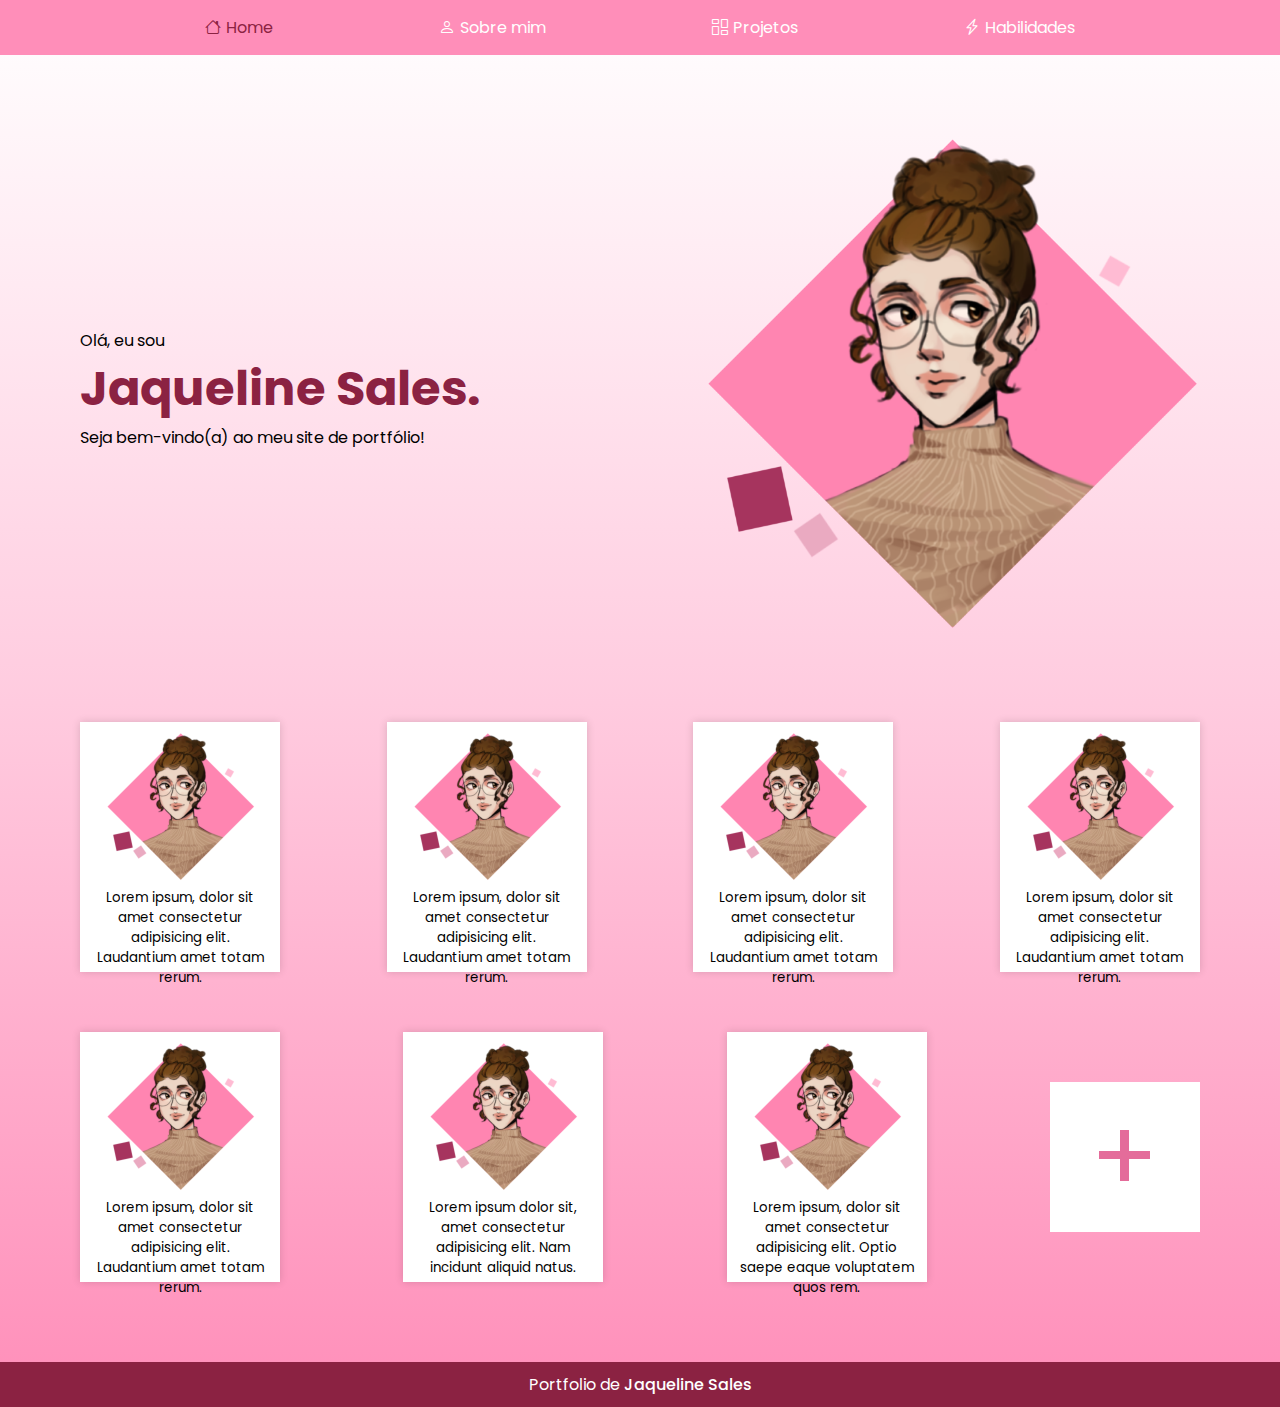
<file: index.html>
<!DOCTYPE html>
<html lang="en">
<head>
    <meta charset="UTF-8">
    <meta name="viewport" content="width=device-width, initial-scale=1.0">
    <title>Home|Projeto de portfolio</title>
    <link rel="stylesheet" href="css/style.css">
    <link rel="stylesheet" href="https://cdn.jsdelivr.net/npm/bootstrap-icons@1.11.3/font/bootstrap-icons.min.css">
</head>
<body>
    <header>
        <nav class="menu-lateral">
            <div class="btn-expandir">
                <i class="bi bi-justify"></i>
            </div>
            <ul>
                <li class="item-menu">
                    <a class="active" href="#">
                        <span class="icon">
                            <i class="bi bi-house"></i>
                        </span>
                        <span class="txt-link">Home</span>
                    </a>
                </li>
                <li class="item-menu">
                    <a href="sobre-mim.html">
                        <span class="icon">
                            <i class="bi bi-person"></i>
                        </span>
                        <span class="txt-link">Sobre mim</span>
                    </a>
                </li>
                <li class="item-menu">
                    <a href="projetos.html">
                        <span class="icon">
                            <i class="bi bi-columns-gap"></i>
                        </span>
                        <span class="txt-link">Projetos</span>
                    </a>
                </li>
                <li class="item-menu">
                    <a href="habilidades.html">
                        <span class="icon">
                            <i class="bi bi-lightning-charge"></i>
                        </span>
                        <span class="txt-link">Habilidades</span>
                    </a>
                </li>
            </ul>

        </nav>
    </header>
    <main>
        <section class="group-apresentacao">
            <div class="apresentacao-txt">
                <p>Olá, eu sou</p>
                <h1>Jaqueline Sales.</h1>
                <p>Seja bem-vindo(a) ao meu site de portfólio!</p>
            </div>
            <div class="apresentacao-img">
                <picture>
                    <source media="(max-width: 300px)" srcset="imagens/avatar-eu(150px).png" type="image/png" class="img-avatar-pequena">
                    <source media="(max-width:700px)" srcset="imagens/avatar-eu(300px).png" type="image/png" class="img-avatar-media"> 
                    <img src="imagens/avatar-eu.png" alt="Ilustração de Jaqueline Sales" class="img-avatar-grande">
                </picture>
            </div>
        </section>
        <section class="group-projetos">
            <button class="btn-proj">
                <img src="imagens/avatar-eu(150px).png" alt="">
                <p>Lorem ipsum, dolor sit amet consectetur adipisicing elit. Laudantium amet totam rerum.</p>
            </button>
            <button class="btn-proj">
                <img src="imagens/avatar-eu(150px).png" alt="">
                <p>Lorem ipsum, dolor sit amet consectetur adipisicing elit. Laudantium amet totam rerum.</p>
            </button>
            <button class="btn-proj">
                <img src="imagens/avatar-eu(150px).png" alt="">
                <p>Lorem ipsum, dolor sit amet consectetur adipisicing elit. Laudantium amet totam rerum.</p>
            </button>
            <button class="btn-proj">
                <img src="imagens/avatar-eu(150px).png" alt="">
                <p>Lorem ipsum, dolor sit amet consectetur adipisicing elit. Laudantium amet totam rerum.</p>
            </button>
            <button class="btn-proj">
                <img src="imagens/avatar-eu(150px).png" alt="">
                <p>Lorem ipsum, dolor sit amet consectetur adipisicing elit. Laudantium amet totam rerum.</p>
            </button>
            <button class="btn-proj">
                <img src="imagens/avatar-eu(150px).png" alt="">
                <p>Lorem ipsum dolor sit, amet consectetur adipisicing elit. Nam incidunt aliquid natus.</p>
            </button>
            <button class="btn-proj">
                <img src="imagens/avatar-eu(150px).png" alt="">
                <p>Lorem ipsum, dolor sit amet consectetur adipisicing elit. Optio saepe eaque voluptatem quos rem.</p>
            </button>
            <button class="btn-proj-mais">
                <p>+</p>
            </button>
        </section>
    </main>
    <footer>
        <p>Portfolio de <a href="https://github.com/jaquelinebsales" target="_blank">Jaqueline Sales</a></p>
    </footer>
</body>
</html>
</file>
<file: css/style.css>
@charset 'UTF-8';
@import url('https://fonts.googleapis.com/css2?family=Bebas+Neue&family=Passion+One:wght@400;700;900&family=Poppins:ital,wght@0,100;0,200;0,300;0,400;0,500;0,600;0,700;0,800;0,900;1,100;1,200;1,300;1,400;1,500;1,600;1,700;1,800;1,900&family=Sriracha&display=swap');

*{
    margin: 0px;
    padding: 0px;
    font-family: "Poppins", serif;
}
:root{
    --rosa-muito-claro: rgb(255, 224, 236);
    --rosa-claro: rgb(255, 203, 223);
    --rosa-padrao: rgb(255, 142, 185);
    --rosa-escuro: rgb(228, 108, 154);
    --rosa-muito-escuro: rgb(139, 34, 66);
    --shadow: 0px 0px 10px rgba(0, 0, 0, 0.200);
}
body{
    background-image: linear-gradient(to bottom, white, var(--rosa-claro), var(--rosa-padrao));
}

/*CABEÇALHO*/

.btn-expandir{
    display: none;
}


.menu-lateral {    
    width: 100%;
    padding: 10px 0px;
    background-color: var(--rosa-padrao);
    display: flex;
    justify-content: center;
    align-items: center;

}


.menu-lateral ul {
    display: flex;
    justify-content: space-between;
    align-items: center;
    list-style: none;
    padding: 0;
    margin: 0;
    gap: 150px;


}


.menu-lateral a {
    text-decoration: none;
    color: #ffffff;
    display: flex;
    align-items: center;
    padding: 5px 8px;
    transition: background-color 0.3s ease;
}

.menu-lateral a:hover {
    background-color: var(--rosa-escuro);
    color: white;
}

.menu-lateral .active {
    color: var(--rosa-muito-escuro);
}

.menu-lateral span.icon {
    margin-right: 5px;
}

/*MAIN*/
.group-apresentacao {
    display: flex; /* Ativa o Flexbox */
    align-items: center; /* Centraliza os itens verticalmente */
    justify-content: space-between; /* Espaça os itens horizontalmente */
    gap: 20px; /* Espaçamento entre os dois divs */
    padding: 80px; /* Espaçamento interno da seção */
    max-width: 100%;
}

.apresentacao-txt {
    max-width: 50%; /* Limita a largura do texto */;
}

main h1{
    font-size: 3em;
    color: var(--rosa-muito-escuro);
}

.apresentacao-img {
    max-width: 50%; /* Limita a largura da imagem */
    display: flex; /* Garante que o conteúdo interno da imagem seja flexível */
    justify-content: center; /* Centraliza a imagem horizontalmente */
}


img{
    width: 500px;
    height: auto;
}

.group-projetos {
    display: flex;
    flex-wrap: wrap;
    justify-content: space-between;
    gap: 60px;
    max-width: 100%;
    align-items: center;
    margin: auto;
    padding: 0px 80px 80px 80px;
}

.group-projetos button.btn-proj {
    height: 250px;
    width: 200px;
    padding: 10px;
    background-color: #ffffff;
    border: none;
    transition: 0.2s;
    box-shadow: 0px 0px 8px rgba(0, 0, 0, 0.150);
}
.group-projetos button.btn-proj:hover {
    background-color: rgba(255, 255, 255, 0.500);
    border: none;
    height: 260px;
    width: 210px;
}
.group-projetos button img{
    width: 150px;
    height: auto;
    max-width: 100%;
}

.group-projetos button p{
    max-width: 100%;
}

.btn-proj-mais p{
    transition: 0.2s;
    
    font-size: 100px;
    color: var(--rosa-escuro);
}

.btn-proj-mais{
    width: 150px;
    height: 150px;
    background-color: white;
    border: none;
}

.btn-proj-mais:hover{
    width: 150px;
    height: 150px;
    background-color: rgba(255, 255, 255, 0.500);
    border: none;
    
}
.btn-proj-mais:hover p{
    color: #ffffff;
    
}
@media (max-width: 1100px){
    /* Estilos para a lista */
    .menu-lateral ul {
        gap: 100px; /* Espaçamento entre os itens */
    }
    img{
        width: 400px;
        height: auto;
    }
    
}


@media (max-width: 800px) {
    main, footer{
        margin-left: 66px;
    }
    .group-apresentacao {
        flex-direction: column; /* Empilha os itens verticalmente em telas menores */
        align-items: center; /* Centraliza os itens */
    }

    main h1{
        font-size: 2em;
    }

    img{
        width: 350px;
        height: auto;
    }

    .group-apresentacao {
        flex-direction: column; /* Empilha os itens verticalmente em telas menores */
        align-items: center; /* Centraliza os itens */
    }

    .apresentacao-txt, .apresentacao-img {
        max-width: 100%; /* Permite que os elementos ocupem toda a largura */
        text-align: center; /* Centraliza o texto em telas menores */
    }


    .menu-lateral, .menu-lateral ul{
        display: inline;
    }

    header{
        height: 100%;
    }

    .btn-expandir{
        display: flex;
        width: 100%;
        padding-left: 10px;
    }

    nav.menu-lateral{
        width: 60px;
        height: 100%;
        padding: 40px 0px 40px 1%;
        background-color: var(--rosa-padrao);
        box-shadow: 2px 0px 10px rgba(0, 0, 0, 0.150);
        position: fixed;
        top: 0;
        left: 0;
        transition: .3s;
        overflow: hidden;
    }

    nav.menu-lateral:hover{
        width: 230px;
    }
    .btn-expandir > i{
        color: white;
        cursor: pointer;
        font-size: 24px;
    }
    ul{
        height: 100%;
        
    }

    ul li.item-menu{
        transition: .2s;
    }

    ul li.item-menu a{
        padding: 20px 4%;
        display: flex;
        margin-bottom: 10px;


    }

    ul li.item-menu a span.txt-link{
        margin-left: 20px;

    }

    ul li.item-menu a span.icon i{
        font-size: 30px;
        margin-left: 9px;

    }


}

@media (max-width: 400px){
    img{
        width: 250px;
    }

    ul li.item-menu a span.icon i{
        font-size: 20px;
        margin-left: 9px;

    }
    main{
        margin-left: 46px;
    }
    footer p{
        font-size: 0.8em;
    }
    footer{
        margin-left: 46px;
    }
    nav.menu-lateral{
        width: 45px;
    }
    .btn-expandir i{
        font-size: 20px;
    }
    .group-apresentacao{
        padding: 0px;
        padding: 20px;
    }
    main h1{
        font-size: 1.2em;
    }

}

footer{
    text-align: center;
    padding: 10px;
    background-color: var(--rosa-muito-escuro);
    color: white;
    max-width: 100%;
}
footer a{
    color: rgb(255, 255, 255);
    text-decoration: none;
    font-weight: 500;
}
</file>
